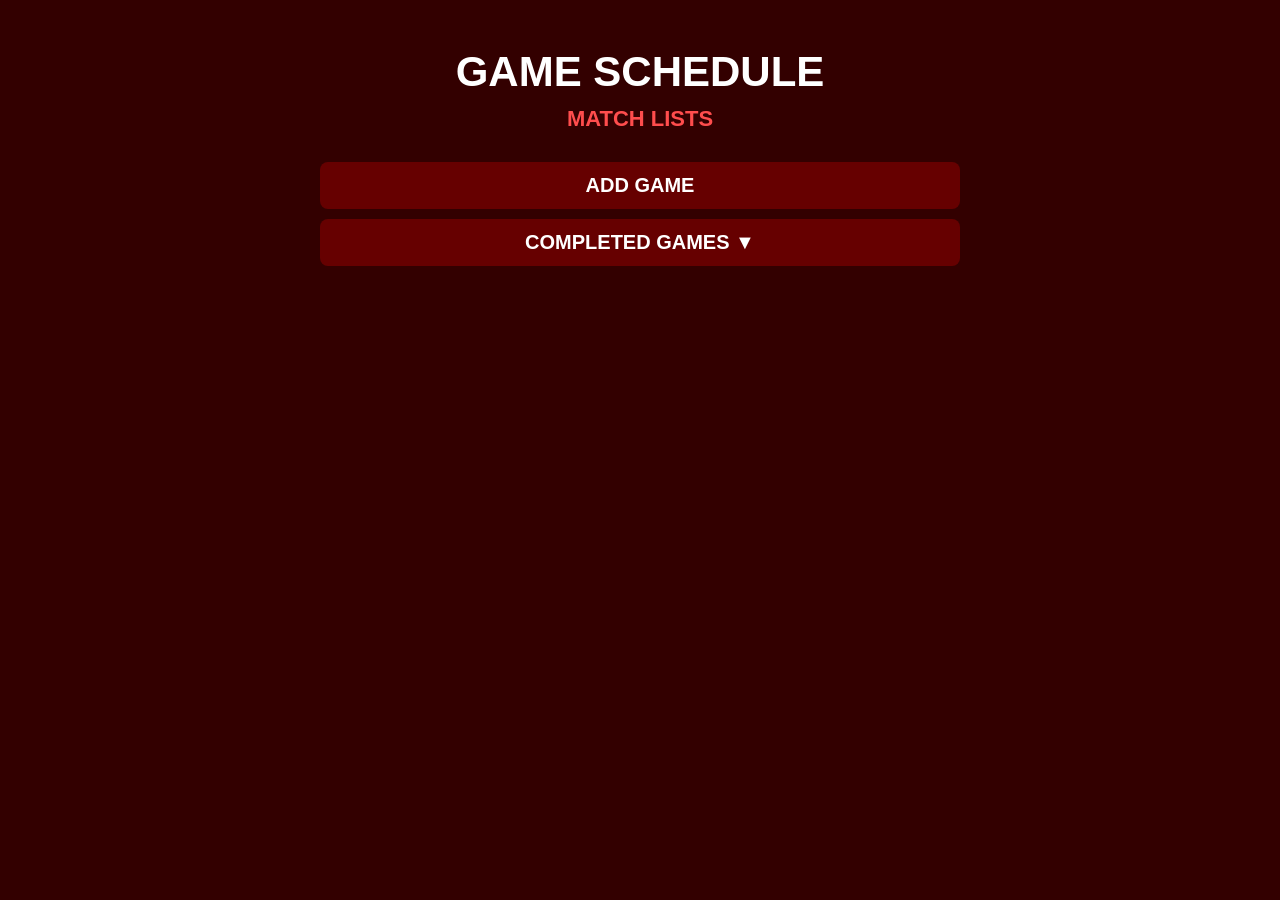
<file: home.html>
<!DOCTYPE html>
<html lang="en">
<head>
    <meta charset="UTF-8">
    <title>Game Schedule</title>
    <link rel="stylesheet" href="css/home.css">

</head>
<body>

<h1>GAME SCHEDULE</h1>
<div class="subheader">MATCH LISTS</div>

<!-- COLLAPSIBLE ADD GAME -->
<div class="collapsible" onclick="toggleAddGame()">Add Game</div>

<div class="content" id="addGameSection">
    <input id="teamName" placeholder="Team Name">
    <input id="gameId" placeholder="Game ID">
    <button onclick="addGame()">Add Game</button>
</div>

<div id="visualSchedule"></div>
    
<div class="collapsible completed-toggle" onclick="toggleCompleted()">
    Completed Games ▼
</div>

<div id="completedSection" style="display:none;"></div>

<script src = "scripts/home.js"></script>

</body>
</html>
</file>
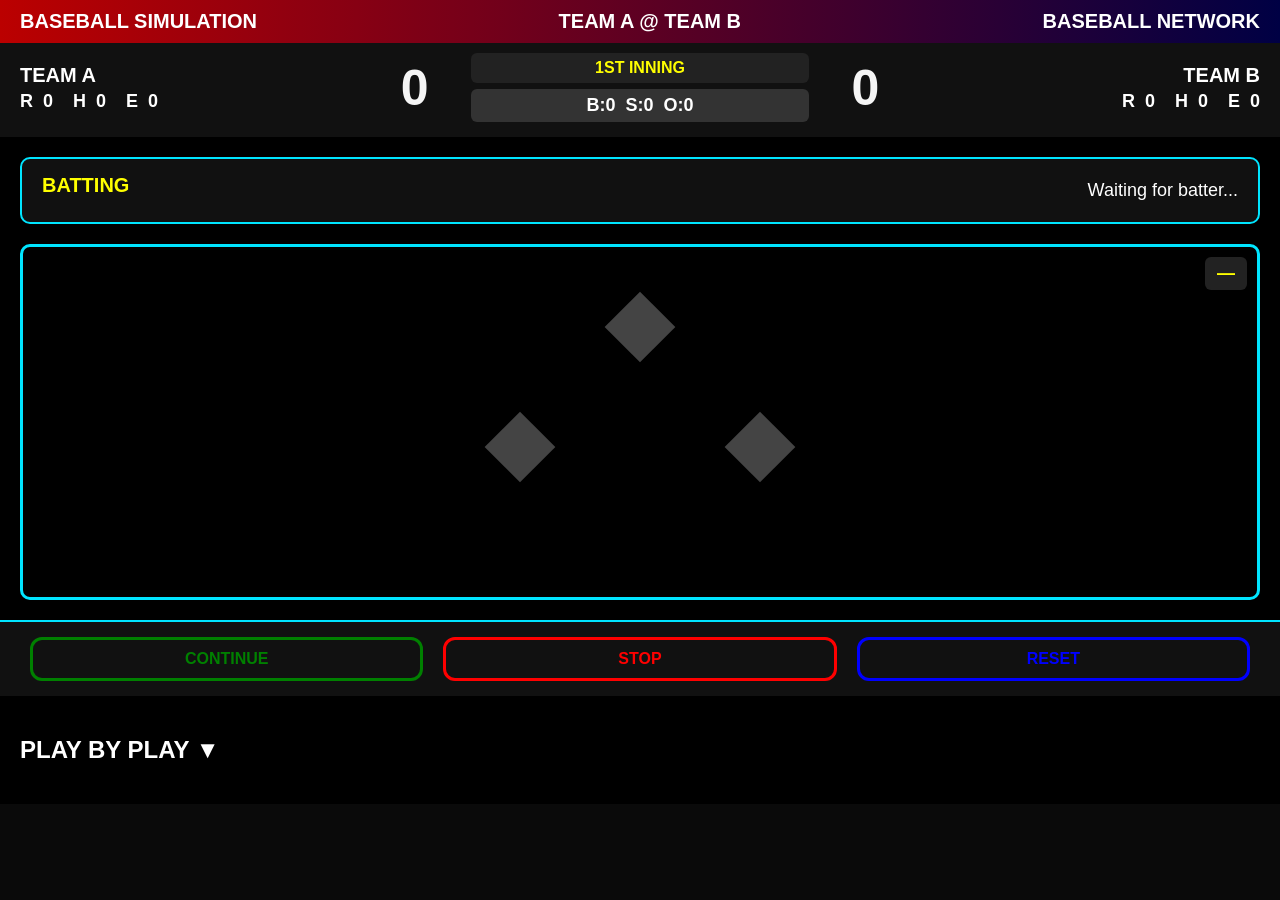
<file: live.html>
<!DOCTYPE html>
<html lang="en">
<head>
  <meta charset="UTF-8" />
  <title>Dummy Baseball Game</title>
  <link rel="stylesheet" href="css/live.css">

</head>
<body>
<div id="broadcast-container">

    <header>
        <div>BASEBALL SIMULATION</div>
        <div id="game-id">TEAM A @ TEAM B</div>
        <div>BASEBALL NETWORK</div>
    </header>

    <!-- MAIN SCOREBOARD -->
    <div id="scoreboard">

        <!-- TEAM A -->
        <div class="team-block">
            <div class="team-name" id="leftTeam">TEAM A</div>
            <div class="rhe-inline">
                R <span id="gTotal">0</span>
                &nbsp; H <span id="teamHits">0</span>
                &nbsp; E <span id="gErr">0</span>
            </div>
        </div>

      <div class="score" id="gScoreBox">0</div>

        <!-- CENTER INFO -->
        <div id="center-info">
            <div id="inning-box">1ST INNING</div>
            <div id="count-box">
                B:<span id="balls">0</span>
                &nbsp;S:<span id="strikes">0</span>
                &nbsp;O:<span id="outs">0</span>
            </div>
        </div>

      <div class="score" id="hScoreBox">0</div>

        <!-- TEAM B -->
        <div class="team-block" style="text-align:right;">
            <div class="team-name" id="rightTeam">TEAM B</div>
            <div class="rhe-inline">
                R <span id="hTotal">0</span>
                &nbsp; H <span id="oppHits">0</span>
                &nbsp; E <span id="hErr">0</span>
            </div>
        </div>

    </div>

    <!-- PLAYER PANELS -->
    <div id="player-panels">
        <div class="panel batting-panel">
            <div class="panel-left">
                <div class="panel-title">BATTING</div>
            </div>
    
            <div class="panel-right">
                <span id="batterName">Waiting for batter...</span>
            </div>
        </div>
    </div>


    <!-- FIELD VIEW WITH STRIKE ZONE AND PITCH SPEED -->
    <div id="field-view">
        <div class="pitch-style" id="pitchType">—</div>

        <div id="diamond">
            <div></div><div id="base2" class="base"></div><div></div>
            <div id="base3" class="base"></div><div></div><div id="base1" class="base"></div>
            <div></div>                        
            <div></div>
            <div></div>               
        </div>
        
    </div>

    <!-- CONTROL BAR -->
    <div id="control-bar">
        <button id="start-btn" class="control-btn" onclick="startSim()">CONTINUE</button>
        <button id="stop-btn" class="control-btn" onclick="stopSim()">STOP</button>
        <button id="reset-btn" class="control-btn" onclick="resetSim()">RESET</button>
    </div>

    <!-- PLAY BY PLAY -->
    <div id="pbp-wrapper">
        <h2 id="pbp-toggle">PLAY BY PLAY ▼</h2>
        <div id="pbp-latest" class="pbp-line"></div>
        <div id="playByPlay" class="collapsed"></div>
    </div>

</div>

<script src = "scripts/live.js"></script>
</body>
</html>
</file>
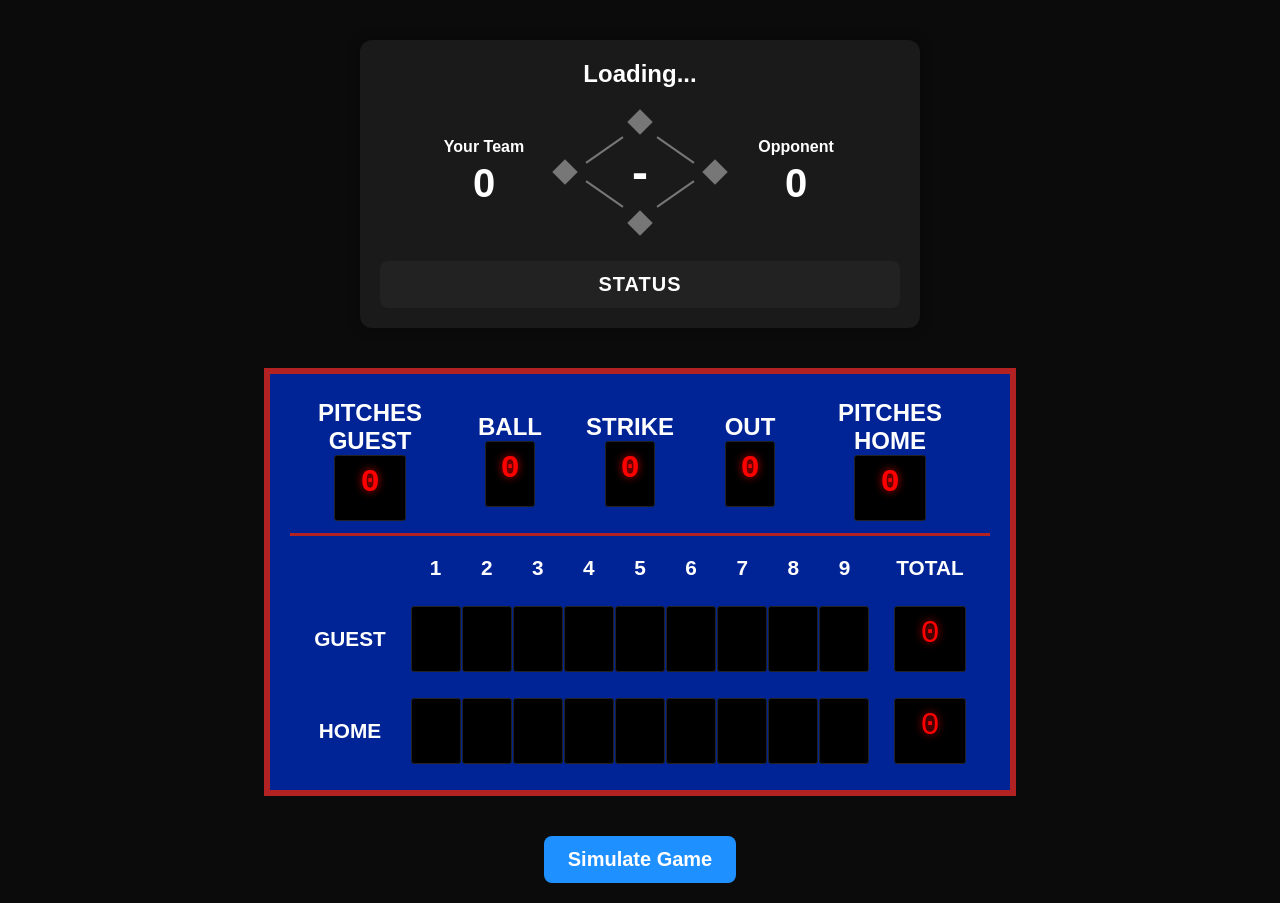
<file: scoreboard.html>
<!DOCTYPE html>
<html lang="en">
<head>
    <meta charset="UTF-8">
    <title>Live Baseball Scoreboard</title>
    <link rel="stylesheet" href="css/scoreboard.css">

<body>

<div id="scoreboard" class="scoreboard">

    <div class="header">
        <h2 id="teamName">Loading...</h2>
    </div>

    <div class="scores">
        <div class="team">
            <h3 id="leftTeam">Your Team</h3>
            <span id="yourScore" class="score">0</span>
        </div>

        <div class="inning-display">
            <span id="currentInning">-</span>

            <div class="base second" id="base2"></div>
            <div class="base first" id="base1"></div>
            <div class="base third" id="base3"></div>
            <div class="base home" id="baseHome"></div>

            <div class="diamond-line line-1-2"></div>
            <div class="diamond-line line-2-3"></div>
            <div class="diamond-line line-3-home"></div>
            <div class="diamond-line line-home-1"></div>
        </div>

        <div class="team">
            <h3 id="rightTeam">Opponent</h3>
            <span id="opponentScore" class="score">0</span>
        </div>
    </div>

    <table class="inning-table">
        <thead id="inningHeader"></thead>
        <tbody id="inningBody"></tbody>
    </table>

    <div class="bottom-bar">
        <span id="gameStatus">STATUS</span>
    </div>


</div>

<div class="electronic-scoreboard" id="electronicBoardContainer">

    <div class="top-row">
        <div class="top-item">
            PITCHES GUEST
            <div id="pitchesGuest" class="digit wide">0</div>
        </div>

        <div class="top-item">
            BALL
            <div id="balls" class="digit">0</div>
        </div>

        <div class="top-item">
            STRIKE
            <div id="strikes" class="digit">0</div>
        </div>

        <div class="top-item">
            OUT
            <div id="outs" class="digit">0</div>
        </div>

        <div class="top-item">
            PITCHES HOME
            <div id="pitchesHome" class="digit wide">0</div>
        </div>
    </div>

    <div class="innings-grid">
        <div class="label"></div>
        <div class="inning-num">1</div>
        <div class="inning-num">2</div>
        <div class="inning-num">3</div>
        <div class="inning-num">4</div>
        <div class="inning-num">5</div>
        <div class="inning-num">6</div>
        <div class="inning-num">7</div>
        <div class="inning-num">8</div>
        <div class="inning-num">9</div>
    
        <div class="label">TOTAL</div>
    </div>

    <div class="innings-grid">
        <div class="label">GUEST</div>
        <div class="digit" id="g1">&nbsp;</div>
        <div class="digit" id="g2">&nbsp;</div>
        <div class="digit" id="g3">&nbsp;</div>
        <div class="digit" id="g4">&nbsp;</div>
        <div class="digit" id="g5">&nbsp;</div>
        <div class="digit" id="g6">&nbsp;</div>
        <div class="digit" id="g7">&nbsp;</div>
        <div class="digit" id="g8">&nbsp;</div>
        <div class="digit" id="g9">&nbsp;</div>
 
        <div class="digit total-digit" id="gTotal">0</div>
    </div>
    
    <div class="innings-grid">
        <div class="label">HOME</div>
        <div class="digit" id="h1">&nbsp;</div>
        <div class="digit" id="h2">&nbsp;</div>
        <div class="digit" id="h3">&nbsp;</div>
        <div class="digit" id="h4">&nbsp;</div>
        <div class="digit" id="h5">&nbsp;</div>
        <div class="digit" id="h6">&nbsp;</div>
        <div class="digit" id="h7">&nbsp;</div>
        <div class="digit" id="h8">&nbsp;</div>
        <div class="digit" id="h9">&nbsp;</div>
 
    
        <div class="digit total-digit" id="hTotal">0</div>
    </div>

</div>
<button id="simulateBtn" onclick="goToLive()">Simulate Game</button>

<script src = "scripts/scoreboard.js"></script>

</body>
</html>
</file>
<file: css/home.css>
:root {
            --red: #b30000;
            --black: #000000;
            --white: #ffffff;
            --skew-angle: -10deg;
        }

        body {
            background-color: #330000;
            margin: 0;
            padding: 20px;
            font-family: 'Arial Black', sans-serif;
            text-transform: uppercase;
            color: white;
        }

        h1 {
            text-align: center;
            font-size: 42px;
            font-weight: 900;
            margin-bottom: 10px;
        }

        .subheader {
            text-align: center;
            font-size: 22px;
            font-weight: bold;
            color: #ff4d4d;
            margin-bottom: 30px;
        }

        /* COLLAPSIBLE ADD GAME */
        .collapsible {
            background: #660000;
            padding: 12px 20px;
            cursor: pointer;
            border-radius: 8px;
            font-size: 20px;
            font-weight: bold;
            text-align: center;
            width: 600px;
            margin: 0 auto 10px auto;
        }

        .content {
            display: none;
            padding: 15px;
            background: #3a0000;
            border-radius: 8px;
            width: 600px;
            margin: 0 auto 20px auto;
        }

        input, button {
            padding: 10px;
            margin: 5px 0;
            width: 100%;
            font-size: 16px;
            box-sizing: border-box;
        }

        button {
            cursor: pointer;
            background: #ff1a1a;
            color: white;
            border: none;
            border-radius: 5px;
            font-weight: bold;
        }

        button:hover {
            background: #cc0000;
        }

        /* MATCHUP BLOCK */
        .scoreboard-container {
            width: 100%;
            max-width: 1200px;
            margin: 40px auto;
            display: flex;
            flex-direction: column;
            align-items: center;
        }

        .main-bar {
            display: flex;
            margin-bottom: -20px;
            width: 100%;
            height: 120px; 
            filter: drop-shadow(5px 5px 10px rgba(0,0,0,0.5));
            align-items: center;
        }

        /* SCORE OUTSIDE BOXES */
        .score {
            font-size: 2.2rem; 
            font-weight: 900;
            padding: 0 20px;
            color: var(--white);
        }

        .player-box {
            flex: 1;
            height: 100%;
            background-color: var(--red);
            color: var(--white);
            display: flex;
            align-items: center;
            justify-content: center;
            font-size: 1.8rem;
            letter-spacing: 2px;
            position: relative;
            overflow: hidden;
        }

        .left {
            transform: skew(var(--skew-angle));
            margin-right: -20px;
            padding-left: 20px;
        }

        .right {
            transform: skew(var(--skew-angle));
            margin-left: -20px;
            padding-right: 20px;
        }

        .player-name {
            transform: skew(calc(var(--skew-angle) * -1));
            white-space: nowrap;
        }

        .vs-block {
            width: 80px;
            background-color: var(--black);
            display: flex;
            align-items: center;
            justify-content: center;
            z-index: 2;
            border-left: 3px solid #1a1a1a;
            border-right: 3px solid #1a1a1a;
        }

        .vs-text {
            color: var(--red);
            font-size: 2.5rem;
            font-weight: 900;
        }

        /* BOTTOM BAR: VIEW | FINAL | DELETE */
        .info-bar {
            background-color: var(--black);
            color: var(--white);
            padding: 12px 20px;
            font-size: 1rem;
            letter-spacing: 3px;
            margin-top: 0px;
            border-radius: 0 0 5px 5px;
            z-index: 3;
            box-shadow: 0 4px 6px rgba(0,0,0,0.3);

            width: 60%;
            display: flex;
            justify-content: space-between;
            align-items: center;
        }

        .info-link {
            color: #00ff99;
            font-weight: bold;
            text-decoration: none;
            cursor: pointer;
            padding: 6px 12px;
        }
        .info-link:hover {
            color: #66ffcc;
        }

        .delete-link {
            color: #ff1a1a;
        }

        .delete-link:hover {
            color: #ff6666;
        }

        .info-label {
            font-weight: bold;
            text-align: center;
            flex: 1;
        }
</file>
<file: css/live.css>
body {
    background: #0a0a0a;
    color: #fff;
    font-family: 'Segoe UI', sans-serif;
    margin: 0;
    padding: 0;
    display: flex;
    justify-content: center;
}

#broadcast-container {
    width: 1280px;
    background: #000;
}

/* HEADER */
header {
    display: flex;
    justify-content: space-between;
    align-items: center;
    background: linear-gradient(to right, #b00, #004);
    padding: 10px 20px;
    font-size: 20px;
    font-weight: 700;
}

/* MAIN SCOREBOARD */
#scoreboard {
    background: #111;
    padding: 10px 20px 15px 20px;
    display: grid;
    grid-template-columns: 1.5fr .5fr 1.5fr .5fr 1.5fr;
    align-items: center;
}

/* TEAM BLOCKS */
.team-block {
    text-align: left;
    font-size: 20px;
    font-weight: 700;
}

.team-name {
    margin-bottom: 4px;
}
.score {
    font-size: 50px;
    font-weight: 700;
    color: whitesmoke;
    text-align: center;
}
.rhe-labels,
.rhe-values {
    display: grid;
    grid-template-columns: repeat(3, 40px);
    gap: 4px;
    font-size: 14px;
}

.rhe-labels div {
    text-align: center;
    color: #ccc;
}

.rhe-values div {
    background: #222;
    text-align: center;
    padding: 4px 0;
    border-radius: 4px;
}
.rhe-inline {
    font-size: 18px;
    font-weight: 700;
    display: flex;
    justify-content: flex-start;
    gap: 10px;
}

.team-block[style*="text-align:right;"] .rhe-inline {
    justify-content: flex-end;
}

/* CENTER INFO */
#center-info {
    text-align: center;
}

#inning-box {
    background: #222;
    color: #ff0;
    padding: 6px 12px;
    border-radius: 6px;
    font-weight: 700;
    margin-bottom: 6px;
}

#count-box {
    background: #333;
    padding: 6px 12px;
    border-radius: 6px;
    font-size: 18px;
    font-weight: 700;
}

/* RUNNERS DIAMOND */
#diamond {
    margin-top: 20px;
    display: grid;
    grid-template-columns: 120px 120px 120px;
    grid-template-rows: 120px 120px 120px;
    justify-content: center;
    align-items: center;
    height: 100%;
}

.base {
    width: 50px;
    height: 50px;
    background: #444;
    margin: auto;
    transform: rotate(45deg);
}

.base.active {
    background: #ff0;
}

/* PLAYER PANELS */
#player-panels {
    display: flex;
    justify-content: space-between;
    padding: 20px;
}

.panel {
    width: 48%;
    background: #111;
    border: 2px solid #00e5ff;
    border-radius: 10px;
    padding: 15px;
}

.panel-title {
    color: #ff0;
    font-size: 20px;
    margin-bottom: 10px;
}

.panel-body {
    font-size: 16px;
}
/* Single full-width batting panel */
.batting-panel {
    width: 100%;
    display: flex;
    justify-content: space-between;
    align-items: center;
    background: #111;
    border: 2px solid #00e5ff;
    border-radius: 10px;
    padding: 15px 20px;
}

.panel-left {
    font-size: 22px;
    font-weight: 700;
    color: #ff0;
}

.panel-right {
    font-size: 18px;
    text-align: right;
}

/* FIELD VIEW */
#field-view {
    background: #000;
    border: 3px solid #00e5ff;
    border-radius: 10px;
    height: 350px;
    margin: 0 20px 20px 20px;
    position: relative;
}


/* PITCH TYPE */
.pitch-style {
    position: absolute;
    top: 10px;
    right: 10px;
    background: #222;
    padding: 6px 12px;
    border-radius: 6px;
    font-size: 18px;
    color: #ff0;
    font-weight: 700;
}


/* CONTROL BAR */
#control-bar {
    display: flex;
    justify-content: space-between;
    padding: 15px 20px;
    background: #111;
    border-top: 2px solid #00e5ff;
}

/* NEW BUTTON STYLE */
.control-btn {
    flex: 1;
    margin: 0 10px;
    padding: 10px 0; /* half the height */
    font-size: 16px; /* smaller text */
    font-weight: 700;
    border: 3px solid currentColor; /* outline style */
    border-radius: 12px; /* rounded like the example */
    background: transparent; /* outline only */
    cursor: pointer;
    color: #fff;
    text-align: center;
    transition: 0.2s ease;
}

/* COLOR SCHEME (same as before) */
#start-btn { color: green; }
#stop-btn  { color: red; }
#reset-btn { color: blue; }

/* Hover effect */
.control-btn:hover {
    background: rgba(255,255,255,0.1);
}


/* PLAY BY PLAY */
#pbp-wrapper {
    padding: 20px;
}

#pbp-toggle {
    cursor: pointer;
    user-select: none;
}

#playByPlay {
    height: 200px;
    overflow-y: auto;
    background: #111;
    border: 2px solid #00e5ff;
    padding: 10px;
    border-radius: 10px;
    font-size: 14px;
    transition: max-height 0.3s ease;
    max-height: 200px;
}

#playByPlay.collapsed {
    max-height: 0;
    padding: 0 10px;
    border-width: 0;
}
</file>
<file: css/scoreboard.css>
body {
        background: #0b0b0b;
        color: white;
        font-family: Arial, sans-serif;
    }

    .scoreboard {
        width: 520px;
        margin: 40px auto;
        padding: 20px;
        background: #1a1a1a;
        border-radius: 12px;
        box-shadow: 0 0 12px rgba(0,0,0,0.4);
    }

    .header h2 {
        margin: 0 0 30px 0;
        text-align: center;
    }

    .scores {
        display: flex;
        justify-content: space-between;
        align-items: center;
        margin: 50px 0 35px 0;
    }

    .team {
        text-align: center;
        width: 40%;
    }

    .team h3 {
        margin: 0;
        font-size: 16px;
    }

    .score {
        display: block;
        font-size: 40px;
        font-weight: bold;
        margin-top: 5px;
    }

    .pitch-small {
        font-size: 14px;
        margin-top: 4px;
        color: #ccc;
    }

    .inning-display {
        width: 20%;
        text-align: center;
        font-size: 48px;
        font-weight: bold;
        position: relative;
    }

    /* ⭐ BASES + DIAMOND */
    .base {
        position: absolute;
        width: 18px;
        height: 18px;
        background: #777;
        transform: rotate(45deg);
    }

    .base.on {
        background: red !important;
    }

    .base.second { top: -32px; left: 50%; transform: translateX(-50%) rotate(45deg); }
    .base.first  { top: 50%; right: -32px; transform: translateY(-50%) rotate(45deg); }
    .base.third  { top: 50%; left: -32px; transform: translateY(-50%) rotate(45deg); }
    .base.home   { bottom: -32px; left: 50%; transform: translateX(-50%) rotate(45deg); }

    .diamond-line {
        position: absolute;
        background: #777;
        height: 2px;
    }

    .line-1-2 { width: 45px; top: 8%; right: -6px; transform: rotate(35deg); }
    .line-2-3 { width: 45px; top: 8%; left: -6px; transform: rotate(-35deg); }
    .line-3-home { width: 45px; bottom: 8%; left: -6px; transform: rotate(35deg); }
    .line-home-1 { width: 45px; bottom: 8%; right: -6px; transform: rotate(-35deg); }

    .inning-table {
        width: 100%;
        border-collapse: collapse;
        margin-top: 15px;
        font-size: 14px;
    }

    .inning-table th,
    .inning-table td {
        border: 1px solid #444;
        padding: 6px;
        text-align: center;
    }

    .inning-table th {
        background: #333;
    }

    .bottom-bar {
        margin-top: 20px;
        padding: 12px;
        background: #222;
        border-radius: 8px;
        text-align: center;
    }

    .bottom-bar span {
        font-size: 18px;
        font-weight: bold;
        margin: 0 15px;
    }

    #updatedTime {
        text-align: center;
        margin-top: 10px;
        font-size: 12px;
        color: #aaa;
    }

    /* ⭐ ELECTRONIC SCOREBOARD — EXACT PROPORTIONS FROM PHOTO */
    
    .electronic-scoreboard {
        background-color: #002395;
        border: 6px solid #b22222;
        padding: 25px 20px 20px 20px;
        width: 700px; /* matches real board width */
        margin: 40px auto;
        display: flex;
        flex-direction: column;
        gap: 14px;
    }
    
    /* LED digits */
    .digit {
        background-color: #000;
        color: #ff0000;
        font-family: 'Digital-7', monospace;
        font-size: 2rem;
        min-height: 48px;
        padding: 8px 0;
        border-radius: 3px;
        text-shadow: 0 0 8px rgba(255, 0, 0, 0.8);
        border: 1px solid #222;
        width: 48px;
        margin: 0 auto;
    }
    
    .digit.wide {
        width: 70px;
    }
    
    /* Top row proportions match photo */
    .top-row {
        display: grid;
        grid-template-columns: 160px 120px 120px 120px 160px;
        align-items: center;
        border-bottom: 3px solid #b22222;
        padding-bottom: 12px;
        font-size: 1.5rem;
        font-weight: bold;
        text-align: center;
    }
    
    /* Innings grid EXACT spacing */
    .innings-grid {
        display: grid;
        grid-template-columns:
            120px          /* LABEL */
            repeat(9, 1fr) /* Innings 1–9 (equal width, matches photo) */
            120px;         /* TOTAL under PITCHES HOME */
        align-items: center;
        text-align: center;
        padding: 6px 0;
    }
    
    .innings-grid > div {
        padding: 6px 5;
    }
    
    .label {
        font-size: 1.3rem;
        font-weight: 900;
    }
    
    .inning-num {
        font-size: 1.3rem;
        font-weight: bold;
    }
    
    .total-digit {
        width: 70px;
        font-size: 2rem;
    }
    #simulateBtn {
        display: block;
        margin: 20px auto;
        padding: 12px 24px;
        font-size: 20px;
        font-weight: bold;
        cursor: pointer;
        background-color: #1e90ff;
        color: white;
        border: none;
        border-radius: 8px;
        transition: 0.2s;
    }
    
    #simulateBtn:hover {
        background-color: #0d6efd;
    }


    #gameStatus {
        font-size: 20px;
        font-weight: bold;
        color: #fff;
        letter-spacing: 1px;
    }
    
    #gameStatus.live {
        color: #ff3b3b; /* bright red */
    }
    
    #gameStatus.final {
        color: #cccccc; /* gray */
    }
    
    #gameStatus.future {
        color: #4da6ff; /* blue */
    }
    
    #gameStatus.scheduled {
        color: #f2c94c; /* yellow */
    }
</file>
